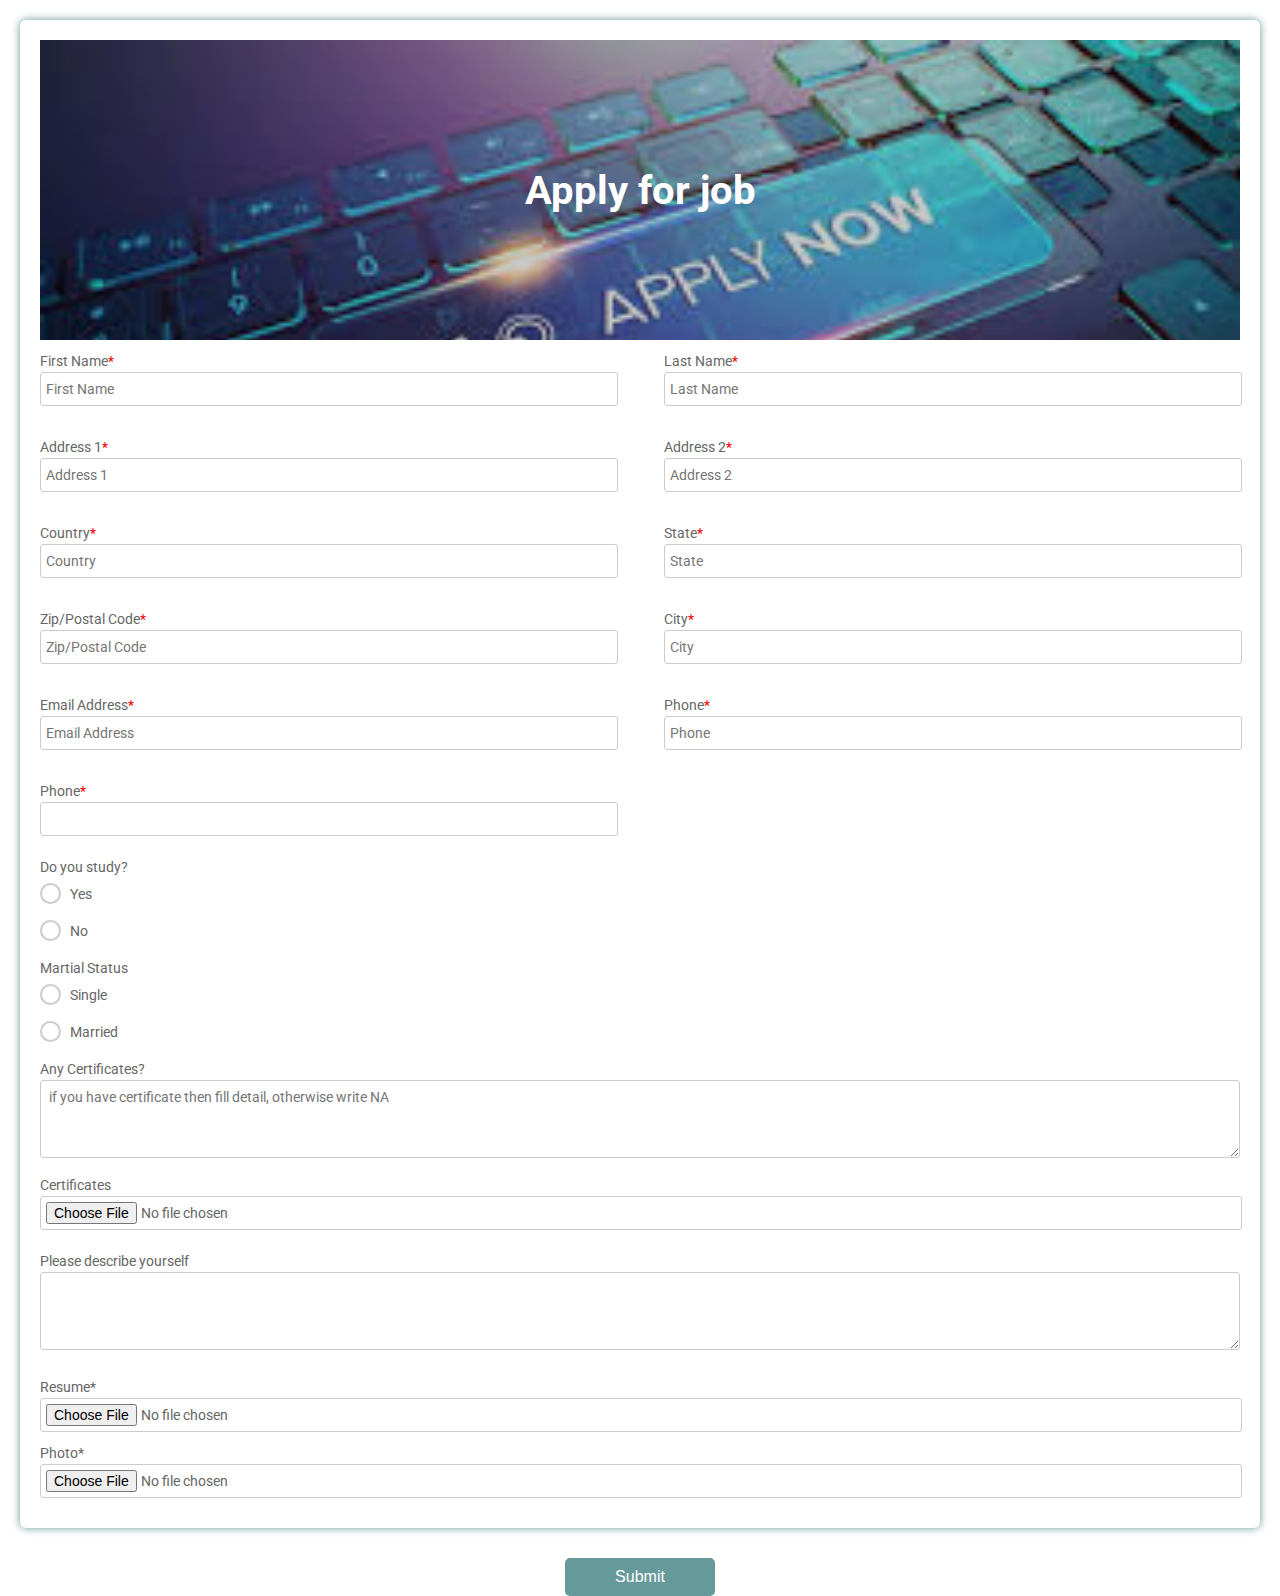
<file: apply from.html>
<!DOCTYPE html>
<html>
  <head>
    <title>Apply now</title>
    <link href="https://fonts.googleapis.com/css?family=Roboto:300,400,500,700" rel="stylesheet">
    <link rel="stylesheet" href="https://use.fontawesome.com/releases/v5.5.0/css/all.css" integrity="sha384-B4dIYHKNBt8Bc12p+WXckhzcICo0wtJAoU8YZTY5qE0Id1GSseTk6S+L3BlXeVIU" crossorigin="anonymous">
    <link rel="stylesheet" href="css/applysty.css">
  </head>
  <body>
    <div class="testbox">
      <form action="/">
        <div class="banner">
          <h1>Apply for job</h1>
        </div>
        <div class="colums">
          <div class="item">
            <label for="fname"> First Name<span>*</span></label>
            <input id="fname" type="text" name="fname" placeholder="First Name" required/>
          </div>
          <div class="item">
            <label for="lname"> Last Name<span>*</span></label>
            <input id="lname" type="text" name="lname" placeholder="Last Name "  required/>
          </div>
          <div class="item">
            <label for="address1">Address 1<span>*</span></label>
            <input id="address1" type="text"   name="address1" placeholder="Address 1" required/>
          </div>
          <div class="item">
            <label for="address2">Address 2<span>*</span></label>
            <input id="address2" type="text"   name="address2" placeholder="Address 2" required/>
          </div>
          <div class="item">
            <label for="Country">Country<span>*</span></label>
            <input id="Country" type="text"   name="Country"placeholder="Country" required/>
          </div>
          <div class="item">
            <label for="state">State<span>*</span></label>
            <input id="state" type="text"   name="state" placeholder="State" required/>
          </div>
          <div class="item">
            <label for="zip">Zip/Postal Code<span>*</span></label>
            <input id="zip" type="text" name="zip" placeholder="Zip/Postal Code" required/>
          </div>
          <div class="item">
            <label for="city">City<span>*</span></label>
            <input id="city" type="text"   name="city" placeholder="City" required/>
          </div>
          <div class="item">
            <label for="eaddress">Email Address<span>*</span></label>
            <input id="eaddress" type="text"   name="eaddress" placeholder="Email Address" required/>
          </div>
          <div class="item">
            <label for="phone">Phone<span>*</span></label>
            <input id="phone" type="tel"   name="phone" placeholder="Phone" required/>
          </div>
          <div class="item">
            <label for="phone">Phone<span>*</span></label>
            <input id="phone" type="tel"   name="phone" required/>
          </div
          div class="question">
          </div>
         <div class="question">
           <p>Do you study?</p>
           <div class="question-answer">
             <input type="radio" value="none" id="radio_3" name="study"/>
             <label for="radio_3" class="radio"><span>Yes</span></label>
             <input type="radio" value="none" id="radio_4" name="study" />
             <label for="radio_4" class="radio"><span>No</span></label>
           </div>
         </div>
         <div class="question">
           <p>Martial Status</p>
           <div class="question-answer">
             <input type="radio" value="none" id="single" name="status"/>
             <label for="single" class="radio"><span>Single</span></label>
             <input type="radio" value="none" id="married" name="status" />
             <label for="married" class="radio"><span>Married</span></label>
           </div>
         </div>
        
         
         <div class="item">
           <p>Any Certificates?</p>
           <textarea rows="3" placeholder=" if you have certificate then fill detail, otherwise write NA "></textarea>
           <label>
            Certificates
               <input type="file" name="Application letter" accept=".doc,.docx,.pdf">
             </label>
         </div>
         <div class="item">
           <p>Please describe yourself</p>
           <textarea rows="3"></textarea>
         </div>
         <div class="two-cols">
            <label>
           Resume*
              <input type="file" name="Application letter" accept=".doc,.docx,.pdf">
            </label>
            <label>
              Photo*
              <input type="file" name="Curriculum vitae" accept=".doc,.docx,.pdf">
            </label>
          </div>
          
        </div>
        <div class="btn-block">
          
          <button type="submit" href="/">Submit</button>
        </div>
      </form>
    </div>
  </body>
</html>
</file>
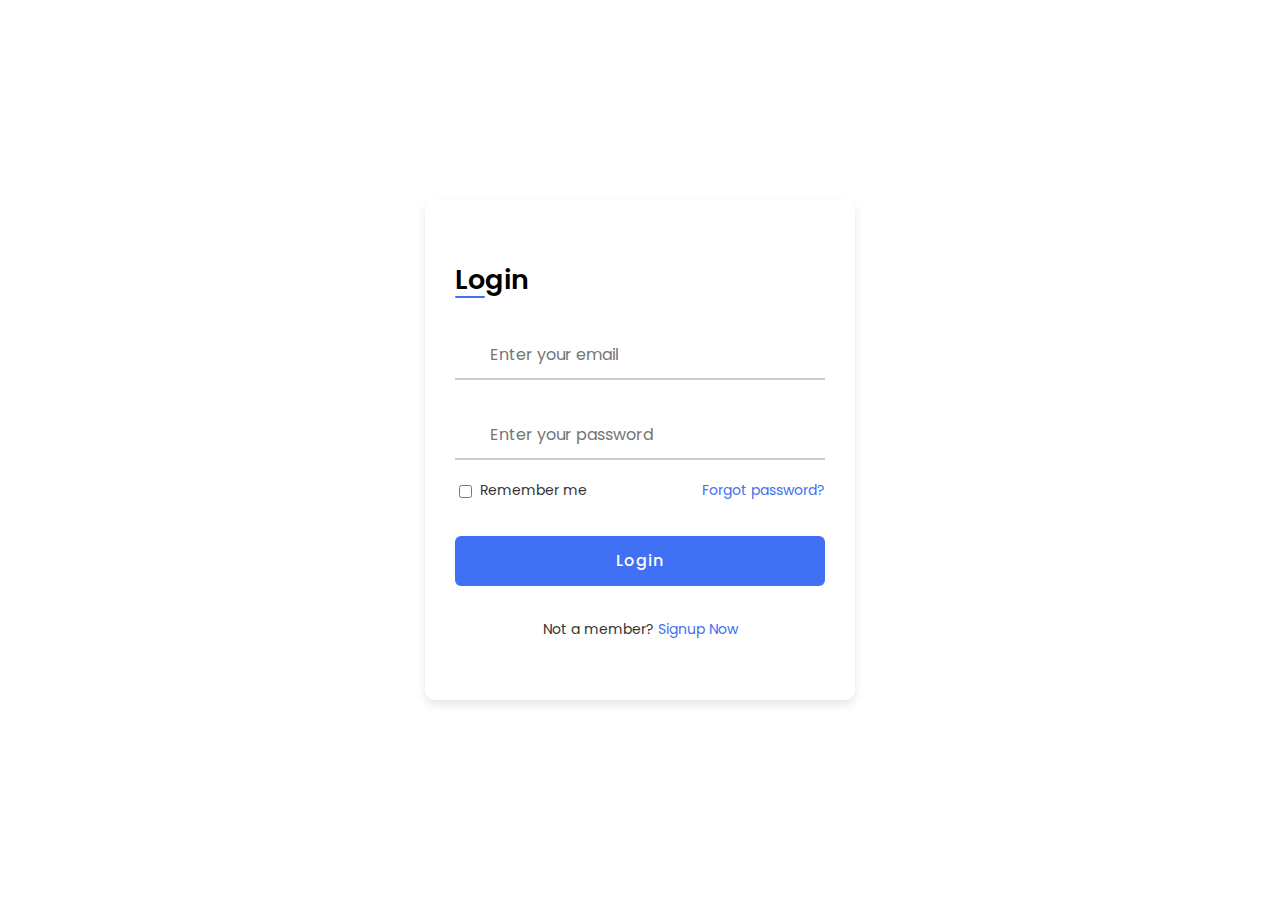
<file: singup $ singin.html>
<!DOCTYPE html>
<!-- === Coding by CodingLab | www.codinglabweb.com === -->
<html lang="en">
<head>
    <meta charset="UTF-8">
    <meta http-equiv="X-UA-Compatible" content="IE=edge">
    <meta name="viewport" content="width=device-width, initial-scale=1.0">
    
    <!-- ===== Iconscout CSS ===== -->
    <link rel="stylesheet" href="https://unicons.iconscout.com/release/v4.0.0/css/line.css">

    <!-- ===== CSS ===== -->
    <link rel="stylesheet" href="css/singup$singin.css">
         
    <!--<title>Login & Registration Form</title>-->
</head>
<body>
    
    <div class="container">
        <div class="forms">
            <div class="form login">
                <span class="title">Login</span>

                <form action="#">
                    <div class="input-field">
                        <input type="text" placeholder="Enter your email" required>
                        <i class="uil uil-envelope icon"></i>
                    </div>
                    <div class="input-field">
                        <input type="password" class="password" placeholder="Enter your password" required>
                        <i class="uil uil-lock icon"></i>
                        <i class="uil uil-eye-slash showHidePw"></i>
                    </div>

                    <div class="checkbox-text">
                        <div class="checkbox-content">
                            <input type="checkbox" id="logCheck">
                            <label for="logCheck" class="text">Remember me</label>
                        </div>
                        
                        <a href="#" class="text">Forgot password?</a>
                    </div>

                    <div class="input-field button">
                        <input type="button" value="Login">
                    </div>
                  
                </form>

                <div class="login-signup">
                    <span class="text">Not a member?
                        <a href="#" class="text signup-link">Signup Now</a>
                    </span>
                </div>
            </div>

            <!-- Registration Form -->
            <div class="form signup">
                <span class="title">Registration</span>

                <form action="#">
                    <div class="input-field">
                        <input type="text" placeholder="Enter your name" required>
                        <i class="uil uil-user"></i>
                    </div>
                    <div class="input-field">
                        <input type="text" placeholder="Enter your email" required>
                        <i class="uil uil-envelope icon"></i>
                    </div>
                    <div class="input-field">
                        <input type="password" class="password" placeholder="Create a password" required>
                        <i class="uil uil-lock icon"></i>
                    </div>
                    <div class="input-field">
                        <input type="password" class="password" placeholder="Confirm a password" required>
                        <i class="uil uil-lock icon"></i>
                        <i class="uil uil-eye-slash showHidePw"></i>
                    </div>

                    <div class="checkbox-text">
                        <div class="checkbox-content">
                            <input type="checkbox" id="termCon">
                            <label for="termCon" class="text">I accepted all terms and conditions</label>
                        </div>
                    </div>

                    <div class="input-field button">
                        
                        <input type="button"  value="Signup" >
                    </div>
                </form>

                <div class="login-signup">
                    <span class="text">Already a member?
                        <a href="#" class="text login-link">Login Now</a>
                    </span>
                </div>
            </div>
        </div>
    </div>

    <script src="js/singup$singin.js"></script>

</body>
</html>
</file>
<file: css/applysty.css>
html, body {
      min-height: 100%;
      }
      body, div, form, input, select, textarea, label, p { 
      padding: 0;
      margin: 0;
      outline: none;
      font-family: Roboto, Arial, sans-serif;
      font-size: 14px;
      color: #666;
      line-height: 22px;
      }
      h1 {
      position: absolute;
      margin: 0;
      font-size: 40px;
      color: #fff;
      z-index: 2;
      line-height: 83px;
      }
      textarea {
      width: calc(100% - 12px);
      padding: 5px;
      }
      .testbox {
      display: flex;
      justify-content: center;
      align-items: center;
      height: inherit;
      padding: 20px;
      }
      form {
      width: 100%;
      padding: 20px;
      border-radius: 6px;
      background: #fff;
      box-shadow: 0 0 8px  #669999; 
      }
      .banner {
      position: relative;
      height: 300px;
      background-image: url(../images/images.jpeg);  
      background-size: cover;
      display: flex;
      justify-content: center;
      align-items: center;
      text-align: center;
      }
      .banner::after {
      content: "";
      background-color: rgba(0, 0, 0, 0.2); 
      position: absolute;
      width: 100%;
      height: 100%;
      }
      input, select, textarea {
      margin-bottom: 10px;
      border: 1px solid #ccc;
      border-radius: 3px;
      }
      input {
      width: calc(100% - 10px);
      padding: 5px;
      }
      input[type="date"] {
      padding: 4px 5px;
      }
      textarea {
      width: calc(100% - 12px);
      padding: 5px;
      }
      .item:hover p, .item:hover i, .question:hover p, .question label:hover, input:hover::placeholder {
      color:  #669999;
      }
      .item input:hover, .item select:hover, .item textarea:hover {
      border: 1px solid transparent;
      box-shadow: 0 0 3px 0  #669999;
      color: #669999;
      }
      .item {
      position: relative;
      margin: 10px 0;
      }
      .item span {
      color: red;
      }
      .week {
      display:flex;
      justfiy-content:space-between;
      }
      .colums {
      display:flex;
      justify-content:space-between;
      flex-direction:row;
      flex-wrap:wrap;
      }
      .colums div {
      width:48%;
      }
      input[type="date"]::-webkit-inner-spin-button {
      display: none;
      }
      .item i, input[type="date"]::-webkit-calendar-picker-indicator {
      position: absolute;
      font-size: 20px;
      color:  #a3c2c2;
      }
      .item i {
      right: 1%;
      top: 30px;
      z-index: 1;
      }
      input[type=radio], input[type=checkbox]  {
      display: none;
      }
      label.radio {
      position: relative;
      display: inline-block;
      margin: 5px 20px 15px 0;
      cursor: pointer;
      }
      .question span {
      margin-left: 30px;
      }
      .question-answer label {
      display: block;
      }
      label.radio:before {
      content: "";
      position: absolute;
      left: 0;
      width: 17px;
      height: 17px;
      border-radius: 50%;
      border: 2px solid #ccc;
      }
      input[type=radio]:checked + label:before, label.radio:hover:before {
      border: 2px solid  #669999;
      }
      label.radio:after {
      content: "";
      position: absolute;
      top: 6px;
      left: 5px;
      width: 8px;
      height: 4px;
      border: 3px solid  #669999;
      border-top: none;
      border-right: none;
      transform: rotate(-45deg);
      opacity: 0;
      }
      input[type=radio]:checked + label:after {
      opacity: 1;
      }
      .flax {
      display:flex;
      justify-content:space-around;
      }
      .btn-block {
      margin-top: 10px;
      text-align: center;
      }
      button {
      width: 150px;
      padding: 10px;
      border: none;
      border-radius: 5px; 
      background:  #669999;
      font-size: 16px;
      color: #fff;
      cursor: pointer;
      }
      button:hover {
      background:  #a3c2c2;
      }
      @media (min-width: 568px) {
      .name-item, .city-item {
      display: flex;
      flex-wrap: wrap;
      justify-content: space-between;
      }
      .name-item input, .name-item div {
      width: calc(50% - 20px);
      }
      .name-item div input {
      width:97%;}
      .name-item div label {
      display:block;
      padding-bottom:5px;
      }
      }
</file>
<file: css/singup$singin.css>
/* ===== Google Font Import - Poformsins ===== */
@import url('https://fonts.googleapis.com/css2?family=Poppins:wght@300;400;500;600;700&display=swap');

*{
    margin: 0;
    padding: 0;
    box-sizing: border-box;
    font-family: 'Poppins', sans-serif;
}
body{
    height: 100vh;
    display: flex;
    align-items: center;
    justify-content: center;
    background-image: url("https://tse3.mm.bing.net/th?id=OIP.4HJDNjXVFu_yatMpkIpAFAHaFL&pid=Api&P=0");
}
.container{
    position: relative;
    max-width: 430px;
    width: 100%;
    background: #fff;
    border-radius: 10px;
    box-shadow: 0 5px 10px rgba(0, 0, 0, 0.1);
    overflow: hidden;
    margin: 0 20px;
}
.container .forms{
    display: flex;
    align-items: center;
    height: 500px;
    width: 200%;
    transition: height 0.2s ease;
}
.container .form{
    width: 50%;
    padding: 30px;
    background-color: #fff;
    transition: margin-left 0.18s ease;
}
.container.active .login{
    margin-left: -50%;
    opacity: 0;
    transition: margin-left 0.18s ease, opacity 0.15s ease;
}
.container .signup{
    opacity: 0;
    transition: opacity 0.09s ease;
}
.container.active .signup{
    opacity: 1;
    transition: opacity 0.2s ease;
}
.container.active .forms{
    height: 600px;
}
.container .form .title{
    position: relative;
    font-size: 27px;
    font-weight: 600;
}
.form .title::before{
    content: '';
    position: absolute;
    left: 0;
    bottom: 0;
    height: 2px;
    width: 30px;
    background-color: #4070f4;
    border-radius: 25px;
}
.form .input-field{
    position: relative;
    height: 50px;
    width: 100%;
    margin-top: 30px;
}
.input-field input{
    position: absolute;
    height: 100%;
    width: 100%;
    padding: 0 35px;
    border: none;
    outline: none;
    font-size: 16px;
    border-bottom: 2px solid #ccc;
    border-top: 2px solid transparent;
    transition: all 0.2s ease;
}
.input-field input:is(:focus, :valid){
    border-bottom-color: #4070f4;
}
.input-field i{
    position: absolute;
    top: 50%;
    transform: translateY(-50%);
    color: #999;
    font-size: 23px;
    transition: all 0.2s ease;
}
.input-field input:is(:focus, :valid) ~ i{
    color: #4070f4;
}
.input-field i.icon{
    left: 0;
}
.input-field i.showHidePw{
    right: 0;
    cursor: pointer;
    padding: 10px;
}
.form .checkbox-text{
    display: flex;
    align-items: center;
    justify-content: space-between;
    margin-top: 20px;
}
.checkbox-text .checkbox-content{
    display: flex;
    align-items: center;
}
.checkbox-content input{
    margin: 0 8px -2px 4px;
    accent-color: #4070f4;
}
.form .text{
    color: #333;
    font-size: 14px;
}
.form a.text{
    color: #4070f4;
    text-decoration: none;
}
.form a:hover{
    text-decoration: underline;
}
.form .button{
    margin-top: 35px;
}
.form .button input{
    border: none;
    color: #fff;
    font-size: 16px;
    font-weight: 500;
    letter-spacing: 1px;
    border-radius: 6px;
    background-color: #4070f4;
    cursor: pointer;
    transition: all 0.3s ease;
}
.button input:hover{
    background-color: #265df2;
}

.form .login-signup{
    margin-top: 30px;
    text-align: center;
}
</file>
